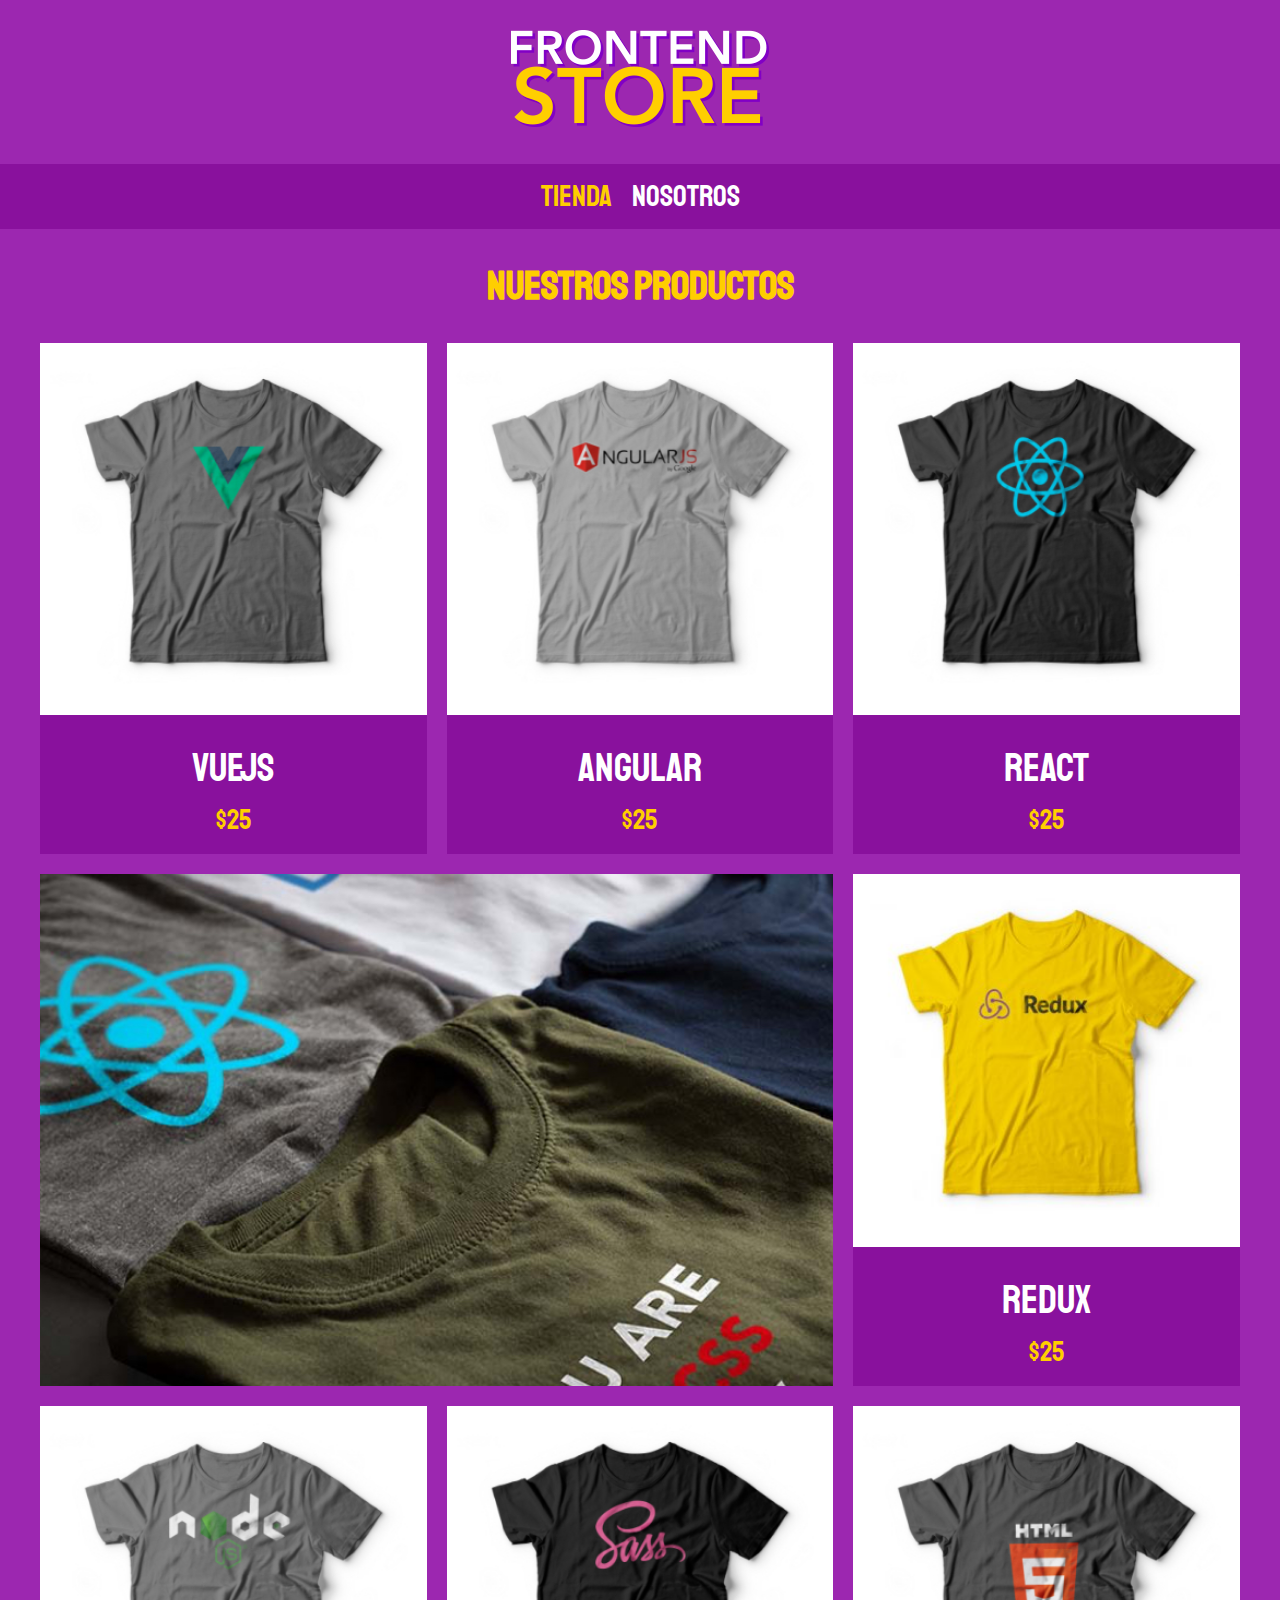
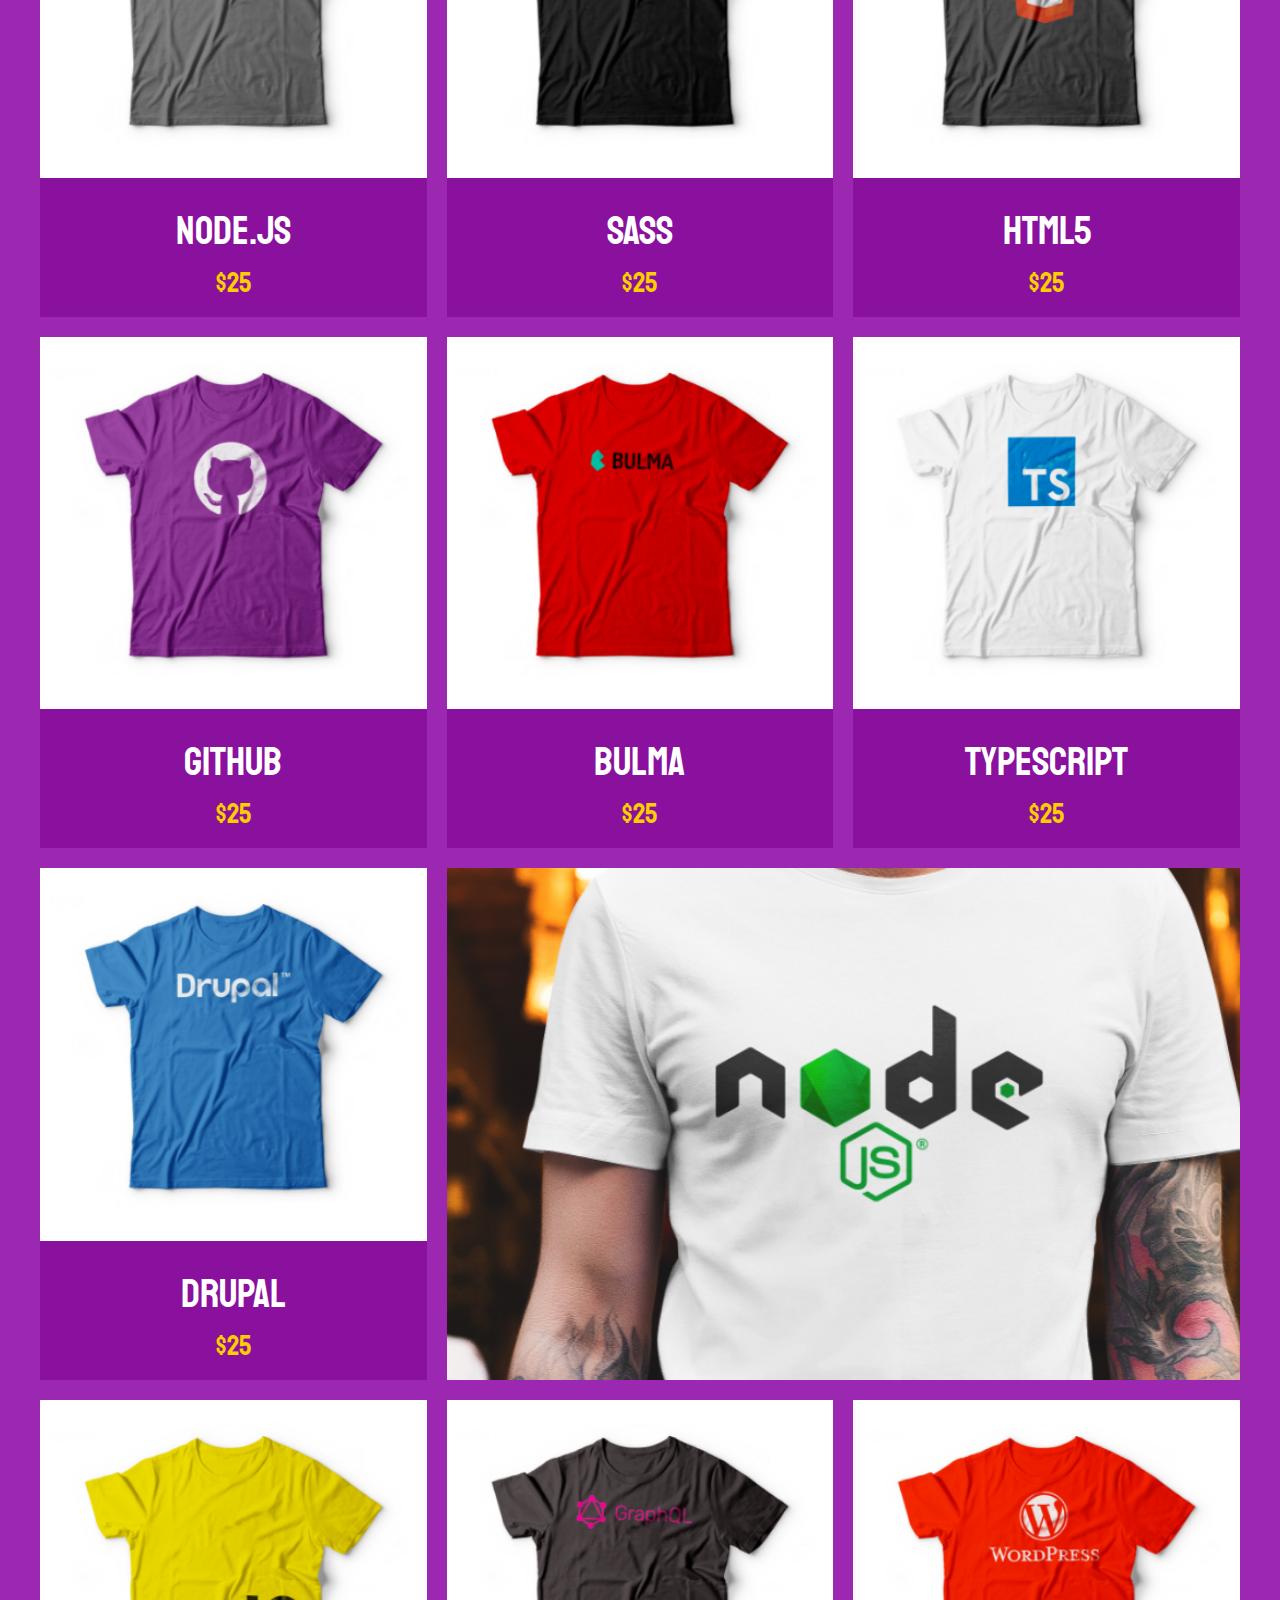
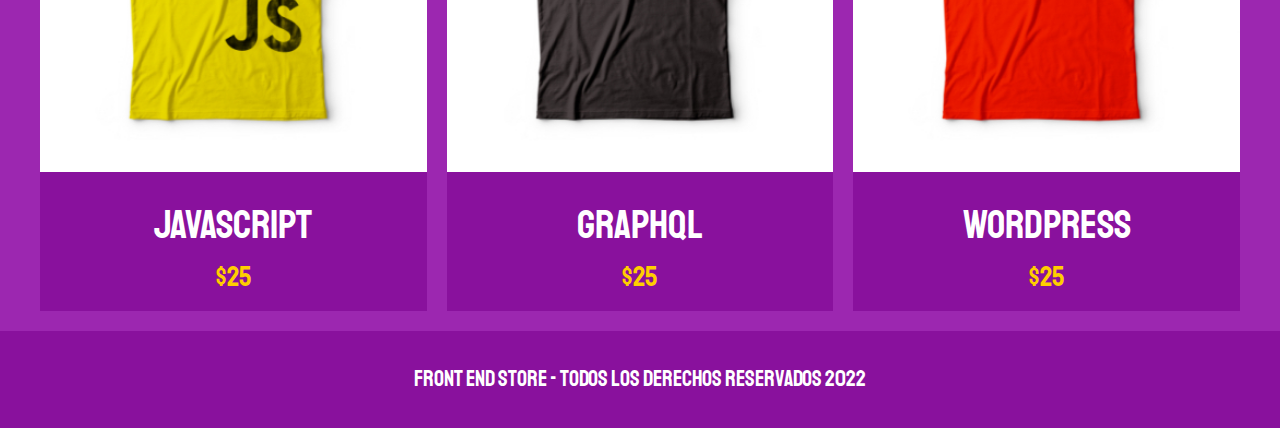
<file: index.html>
<!DOCTYPE html>
<html lang="es">
<head>
    <meta charset="UTF-8">
    <meta http-equiv="X-UA-Compatible" content="IE=edge">
    <meta name="viewport" content="width=device-width, initial-scale=1.0">
    <link rel="stylesheet" href="./css/normalice.css">
    <link rel="stylesheet" href="./css/index.css">
    <title>FrontEnd Store</title>
</head>
<body>
    <header class="header">
        <a href="index.html">
            <img class="header__logo" src="./img/logo.png" alt="logotipo">
        </a>
    </header>
    <nav class="navegacion">
        <a class="navegacion__enlace navegacion__enlace--activo" href="index.html">Tienda</a>
        <a class="navegacion__enlace" href="nosotros.html">Nosotros</a>
    </nav>
    <main class="contenedor">
        <h1>Nuestros Productos</h1>
        <div class="grid">
            <div class="producto">
                <a href="producto.html">
                    <img class="producto__imagen" src="./img/1.jpg" alt="imagen camisa">
                    <div class="producto__informacion">
                        <p class="producto__nombre">VUEJS</p>
                        <p class="producto__precio">$25</p>
                    </div>
                </a>
            </div> <!-- .producto-->
            <div class="producto">
                <a href="producto.html">
                    <img class="producto__imagen" src="./img/2.jpg" alt="imagen camisa">
                    <div class="producto__informacion">
                        <p class="producto__nombre">ANGULAR</p>
                        <p class="producto__precio">$25</p>
                    </div>
                </a>
            </div> <!-- .producto-->
            <div class="producto">
                <a href="producto.html">
                    <img class="producto__imagen" src="./img/3.jpg" alt="imagen camisa">
                    <div class="producto__informacion">
                        <p class="producto__nombre">REACT</p>
                        <p class="producto__precio">$25</p>
                    </div>
                </a>
            </div> <!-- .producto-->
            <div class="producto">
                <a href="producto.html">
                    <img class="producto__imagen" src="./img/4.jpg" alt="imagen camisa">
                    <div class="producto__informacion">
                        <p class="producto__nombre">REDUX</p>
                        <p class="producto__precio">$25</p>
                    </div>
                </a>
            </div> <!-- .producto-->
            <div class="producto">
                <a href="producto.html">
                    <img class="producto__imagen" src="./img/5.jpg" alt="imagen camisa">
                    <div class="producto__informacion">
                        <p class="producto__nombre">NODE.JS</p>
                        <p class="producto__precio">$25</p>
                    </div>
                </a>
            </div> <!-- .producto-->
            <div class="producto">
                <a href="producto.html">
                    <img class="producto__imagen" src="./img/6.jpg" alt="imagen camisa">
                    <div class="producto__informacion">
                        <p class="producto__nombre">SASS</p>
                        <p class="producto__precio">$25</p>
                    </div>
                </a>
            </div> <!-- .producto-->
            <div class="producto">
                <a href="producto.html">
                    <img class="producto__imagen" src="./img/7.jpg" alt="imagen camisa">
                    <div class="producto__informacion">
                        <p class="producto__nombre">HTML5</p>
                        <p class="producto__precio">$25</p>
                    </div>
                </a>
            </div> <!-- .producto-->
            <div class="producto">
                <a href="producto.html">
                    <img class="producto__imagen" src="./img/8.jpg" alt="imagen camisa">
                    <div class="producto__informacion">
                        <p class="producto__nombre">GITHUB</p>
                        <p class="producto__precio">$25</p>
                    </div>
                </a>
            </div> <!-- .producto-->
            <div class="producto">
                <a href="producto.html">
                    <img class="producto__imagen" src="./img/9.jpg" alt="imagen camisa">
                    <div class="producto__informacion">
                        <p class="producto__nombre">BULMA</p>
                        <p class="producto__precio">$25</p>
                    </div>
                </a>
            </div> <!-- .producto-->
            <div class="producto">
                <a href="producto.html">
                    <img class="producto__imagen" src="./img/10.jpg" alt="imagen camisa">
                    <div class="producto__informacion">
                        <p class="producto__nombre">TYPESCRIPT</p>
                        <p class="producto__precio">$25</p>
                    </div>
                </a>
            </div> <!-- .producto-->
            <div class="producto">
                <a href="producto.html">
                    <img class="producto__imagen" src="./img/11.jpg" alt="imagen camisa">
                    <div class="producto__informacion">
                        <p class="producto__nombre">DRUPAL</p>
                        <p class="producto__precio">$25</p>
                    </div>
                </a>
            </div> <!-- .producto-->
            <div class="producto">
                <a href="producto.html">
                    <img class="producto__imagen" src="./img/12.jpg" alt="imagen camisa">
                    <div class="producto__informacion">
                        <p class="producto__nombre">JAVASCRIPT</p>
                        <p class="producto__precio">$25</p>
                    </div>
                </a>
            </div> <!-- .producto-->
            <div class="producto">
                <a href="producto.html">
                    <img class="producto__imagen" src="./img/13.jpg" alt="imagen camisa">
                    <div class="producto__informacion">
                        <p class="producto__nombre">GRAPHQL</p>
                        <p class="producto__precio">$25</p>
                    </div>
                </a>
            </div> <!-- .producto-->
            <div class="producto">
                <a href="producto.html">
                    <img class="producto__imagen" src="./img/14.jpg" alt="imagen camisa">
                    <div class="producto__informacion">
                        <p class="producto__nombre">WORDPRESS</p>
                        <p class="producto__precio">$25</p>
                    </div>
                </a>
            </div> <!-- .producto-->
            <div class="grafico grafico--camisas"></div>
            <div class="grafico grafico--node"></div>
        </div> 
    </main>
    <footer class="footer">
        <p class="footer__texto">Front End Store - Todos los derechos reservados 2022</p>
    </footer>
</body>
</html>
</file>
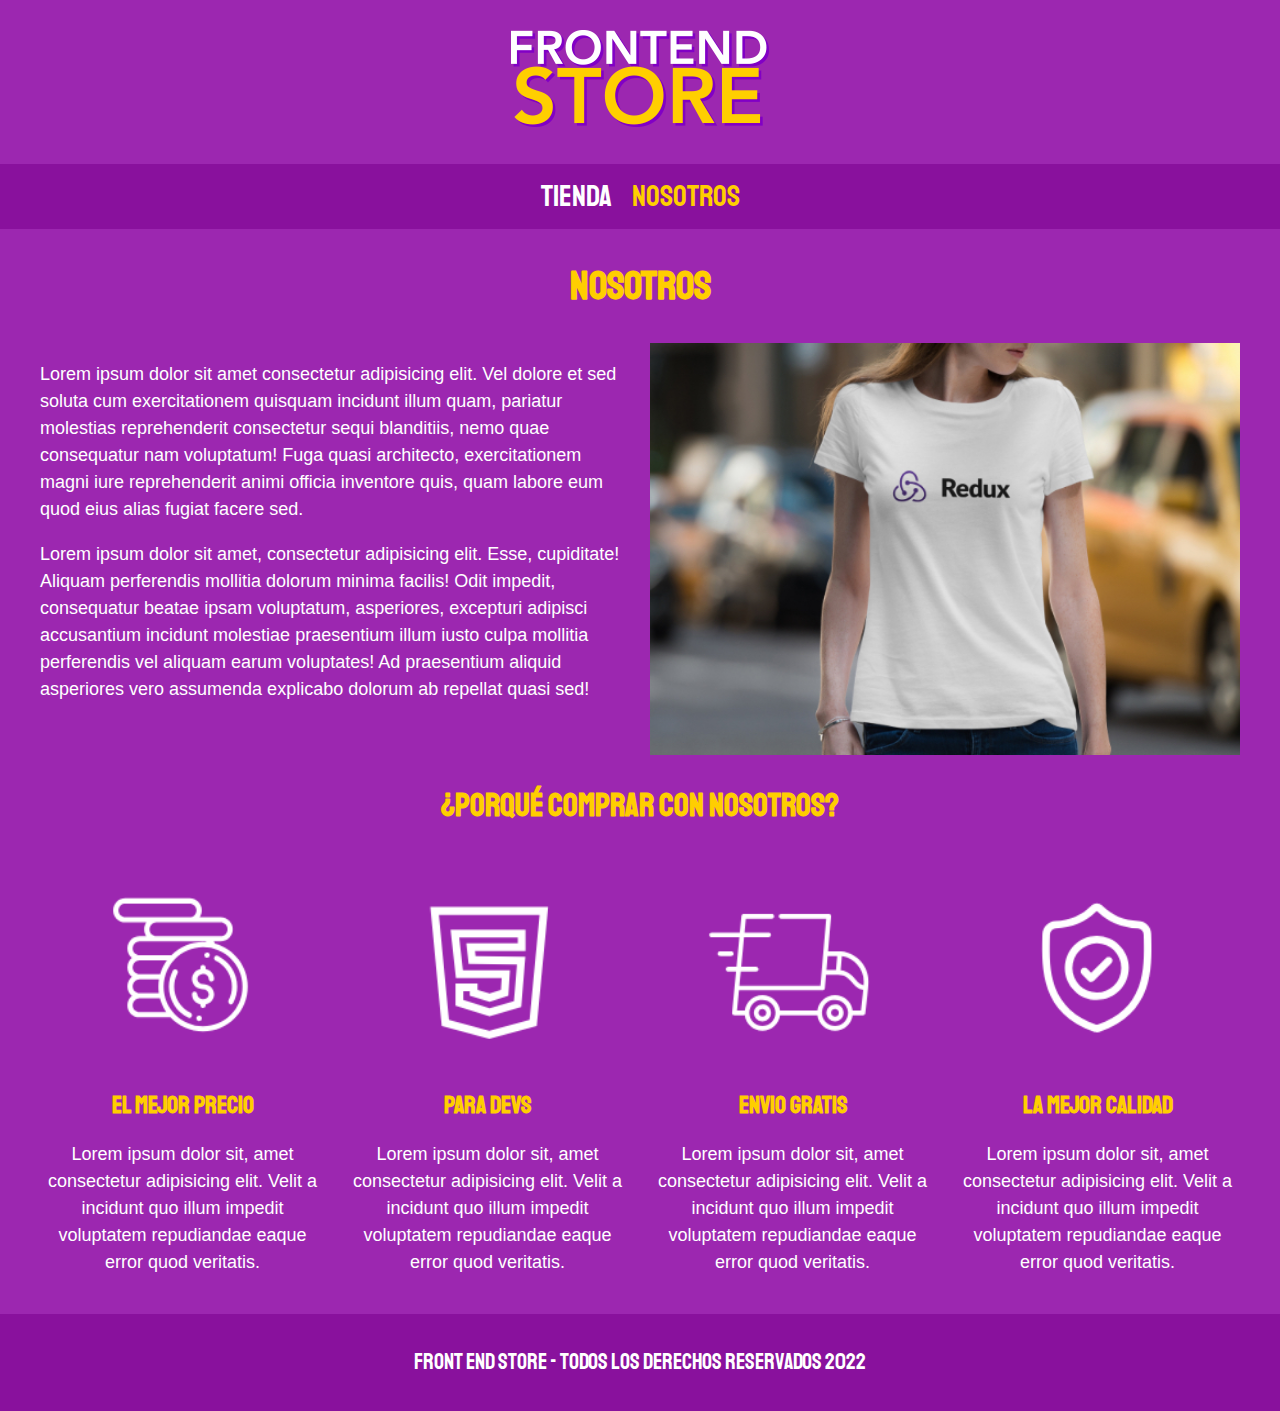
<file: nosotros.html>
<!DOCTYPE html>
<html lang="es">
<head>
    <meta charset="UTF-8">
    <meta http-equiv="X-UA-Compatible" content="IE=edge">
    <meta name="viewport" content="width=device-width, initial-scale=1.0">
    <link rel="stylesheet" href="./css/normalice.css">
    <link rel="stylesheet" href="./css/index.css">
    <title>FrontEnd Store</title>
</head>
<body>
    <header class="header">
        <a href="index.html">
            <img class="header__logo" src="./img/logo.png" alt="logotipo">
        </a>
    </header>
    <nav class="navegacion">
        <a class="navegacion__enlace" href="index.html">Tienda</a>
        <a class="navegacion__enlace navegacion__enlace--activo" href="nosotros.html">Nosotros</a>
    </nav>
    <main class="contenedor">
        <h1>Nosotros</h1>
        <div class="nosotros">
            <div class="nosotros__contendio">
                <p>Lorem ipsum dolor sit amet consectetur adipisicing elit. Vel dolore et sed soluta cum exercitationem quisquam incidunt illum quam, pariatur molestias reprehenderit consectetur sequi blanditiis, nemo quae consequatur nam voluptatum! Fuga quasi architecto, exercitationem magni iure reprehenderit animi officia inventore quis, quam labore eum quod eius alias fugiat facere sed.</p>
                <p>Lorem ipsum dolor sit amet, consectetur adipisicing elit. Esse, cupiditate! Aliquam perferendis mollitia dolorum minima facilis! Odit impedit, consequatur beatae ipsam voluptatum, asperiores, excepturi adipisci accusantium incidunt molestiae praesentium illum iusto culpa mollitia perferendis vel aliquam earum voluptates! Ad praesentium aliquid asperiores vero assumenda explicabo dolorum ab repellat quasi sed!</p>
            </div>
            <img class="nosotros__imagen" src="./img/nosotros.jpg" alt="imagen nosotros">
        </div>
    </main>

    <section class="contenedor comprar">
        <h2 class="comprar__titulo">¿Porqué comprar con nosotros?</h2>

        <div class="bloques">

            <div class="bloque">
                <img class="bloque__imagen" src="./img/icono_1.png" alt="porque comprar">
                <h3 class="bloque__titulo">El mejor precio</h3>
                <p>Lorem ipsum dolor sit, amet consectetur adipisicing elit. Velit a incidunt quo illum impedit voluptatem repudiandae eaque error quod veritatis.</p>
            </div> <!--Bloque-->

            <div class="bloque">
                <img class="bloque__imagen" src="./img/icono_2.png" alt="porque comprar">
                <h3 class="bloque__titulo">Para DEVS</h3>
                <p>Lorem ipsum dolor sit, amet consectetur adipisicing elit. Velit a incidunt quo illum impedit voluptatem repudiandae eaque error quod veritatis.</p>
            </div> <!--Bloque-->

            <div class="bloque">
                <img class="bloque__imagen" src="./img/icono_3.png" alt="porque comprar">
                <h3 class="bloque__titulo">Envio gratis</h3>
                <p>Lorem ipsum dolor sit, amet consectetur adipisicing elit. Velit a incidunt quo illum impedit voluptatem repudiandae eaque error quod veritatis.</p>
            </div> <!--Bloque-->

            <div class="bloque">
                <img class="bloque__imagen" src="./img/icono_4.png" alt="porque comprar">
                <h3 class="bloque__titulo">La mejor calidad </h3>
                <p>Lorem ipsum dolor sit, amet consectetur adipisicing elit. Velit a incidunt quo illum impedit voluptatem repudiandae eaque error quod veritatis.</p>
            </div> <!--Bloque-->

        </div><!--Bloques-->
    </section>

    <footer class="footer">
        <p class="footer__texto">Front End Store - Todos los derechos reservados 2022</p>
    </footer>
</body>
</html>
</file>
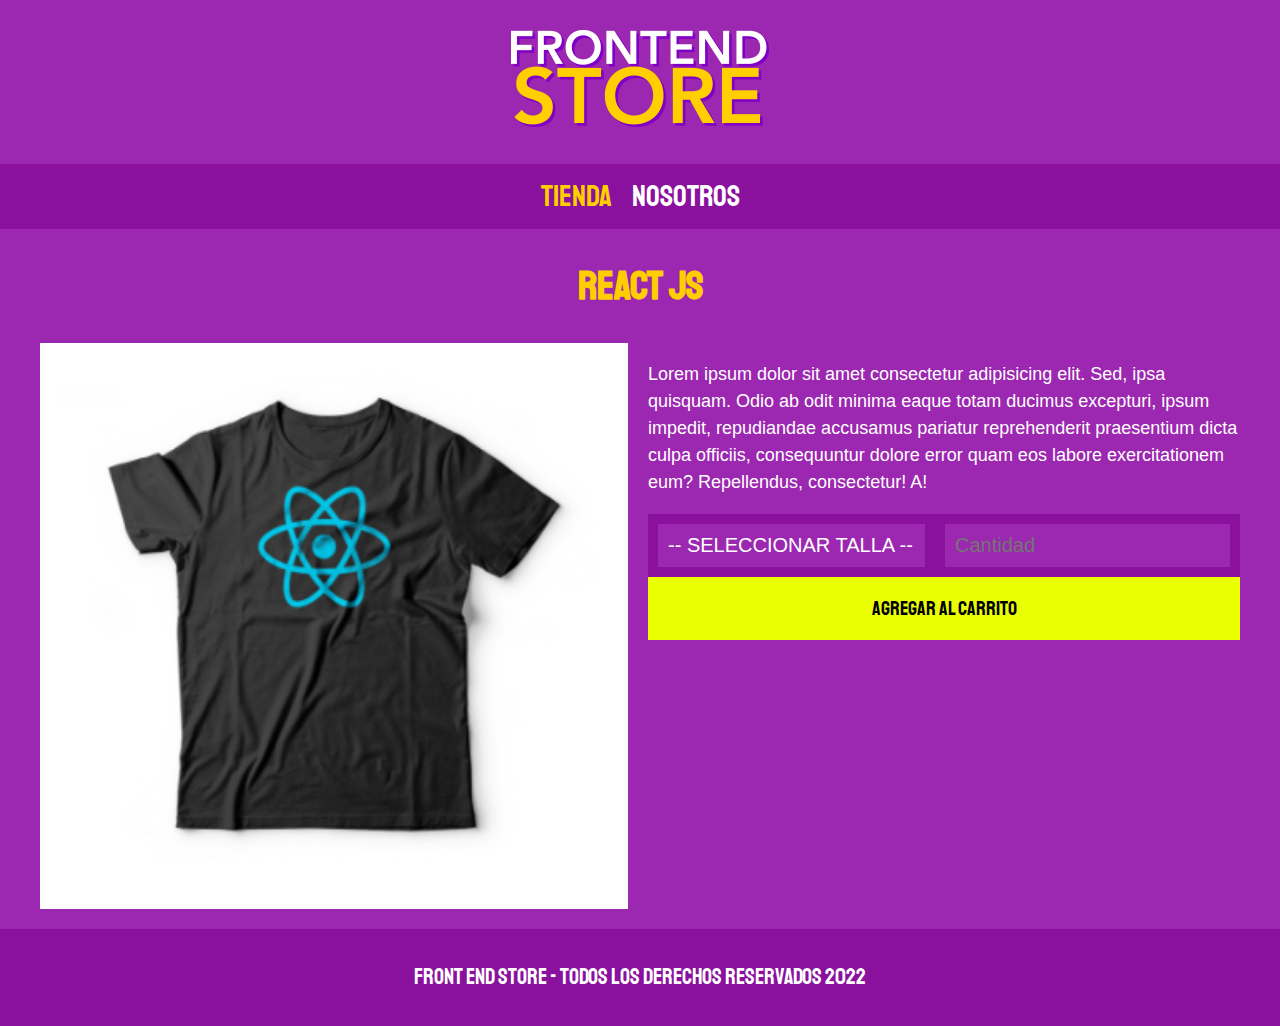
<file: producto.html>
<!DOCTYPE html>
<html lang="es">
<head>
    <meta charset="UTF-8">
    <meta http-equiv="X-UA-Compatible" content="IE=edge">
    <meta name="viewport" content="width=device-width, initial-scale=1.0">
    <link rel="stylesheet" href="./css/normalice.css">
    <link rel="stylesheet" href="./css/index.css">
    <title>FrontEnd Store</title>
</head>
<body>
    <header class="header">
        <a href="index.html">
            <img class="header__logo" src="./img/logo.png" alt="logotipo">
        </a>
    </header>
    <nav class="navegacion">
        <a class="navegacion__enlace navegacion__enlace--activo" href="index.html">Tienda</a>
        <a class="navegacion__enlace" href="nosotros.html">Nosotros</a>
    </nav>
    <main class="contenedor">
        <h1>React JS</h1>

        <div class="camisa">
            <img class="camisa__imagen" src="./img/3.jpg" alt="imagen del prodcuto">
            <div class="camisa__contenido">
                <p>Lorem ipsum dolor sit amet consectetur adipisicing elit. Sed, ipsa quisquam. Odio ab odit minima eaque totam ducimus excepturi, ipsum impedit, repudiandae accusamus pariatur reprehenderit praesentium dicta culpa officiis, consequuntur dolore error quam eos labore exercitationem eum? Repellendus, consectetur! A!</p>

                <form class="formulario">
                    <select class="formulario__campo">
                        <option disabled selected>-- SELECCIONAR TALLA --</option>
                        <option>XS</option>
                        <option>S</option>
                        <option>M</option>
                        <option>L</option>
                        <option>XL</option>
                        <option>XXL</option>
                    </select>
                    <input class="formulario__campo" type="number" placeholder="Cantidad" min="1">
                    <input class="formulario__submit" type="submit" value="Agregar al carrito">
                </form>
            </div>
        </div>
    </main>
    <footer class="footer">
        <p class="footer__texto">Front End Store - Todos los derechos reservados 2022</p>
    </footer>
</body>
</html>
</file>
<file: css/index.css>
@import url('https://fonts.googleapis.com/css2?family=Staatliches&display=swap');

:root {
    --primario: #9c27b0;
    --primarioOscuro: #89119D;
    --secundario: #ffce00;
    --secundarioOscuro: rgb(233,287,2);
    --blanco: #fff;
    --negro: #000;
    
    --fuentePrincipal: 'Staatliches', cursive;
}

html {
    box-sizing: border-box;
    font-size: 62.5%;
}
*, *::before, *::after {
    box-sizing: inherit;
}

/* Globales */

body {
    background-color: var(--primario);
    font-size: 1.6rem;
    line-height: 1.5;
}
p{
    font-size: 1.8rem;
    font-family: Arial, Helvetica, sans-serif;
    color: var(--blanco);
}
a{
    text-decoration: none;
}
img{
    width: 100%;
}
.contenedor{
    max-width: 120rem;
    margin: 0 auto;
}
h1, h2, h3 {
    text-align: center;
    color: var(--secundario);
    font-family: var(--fuentePrincipal);
}
h1 {
    font-size: 4rem;
}
h2 {
    font-size: 3.2rem;
}
h3 {
    font-size: 2.4rem;
}

/* Header */
.header{
    display: flex;
    justify-content: center;
}
.header__logo{
    margin: 3rem 0;
}
/* Navegacion */
.navegacion {
    background-color: var(--primarioOscuro);
    padding: 1rem 0;
    display: flex;
    justify-content: center;
    gap: 2rem;
}
.navegacion__enlace{
    font-family: var(--fuentePrincipal);
    color: var(--blanco);
    font-size: 3rem;
}
.navegacion__enlace:hover,
.navegacion__enlace--activo{
    color: var(--secundario);
}
/* GRID */
.grid {
    display: grid;
    grid-template-columns: repeat(2, 1fr);
    gap: 2rem;
}
@media (min-width:  768px){ 
    .grid {
        grid-template-columns: repeat(3, 1fr);
    }
}
/* Productos de tienda*/
.producto{
    background-color: var(--primarioOscuro);
}
/* .producto__informacion{

} */
.producto__nombre{
    font-size: 4rem;
}
.producto__precio{
    font-size: 2.8rem;
    color: var(--secundario);
}
.producto__nombre,
.producto__precio{
    font-family: var(--fuentePrincipal);
    /* margin: 1rem 0; */
    text-align: center;
    line-height: 1.2rem;
}

/* GRAFICO */
.grafico{
    min-height: 30rem;
    background-repeat: no-repeat;
    background-size: cover;
    grid-column: 1 / 3;

}
.grafico--camisas{
    grid-row: 2 / 3;
    background-image: url(../img/grafico1.jpg);
}

.grafico--node {
    background-image: url(../img/grafico2.jpg);
    grid-row: 8 / 9;
}
@media (min-width: 768px){
    .grafico--node{
        grid-row: 5 / 6;
        grid-column: 2 / 4;
    }
}

/* NOSOTROS */
.nosotros{
    display: grid;
    grid-template-rows: repeat(2, auto);
}
@media (min-width: 768px) { 
    .nosotros{
        display: grid;
        grid-template-columns: repeat(2, 1fr);
        column-gap: 2rem;
    }
}
.nosotros__imagen{
    grid-row: 1 / 2;
}
@media (min-width: 768px) { 
    .nosotros__imagen{
        grid-column: 2 / 3;
    }
}

/* Bloques */
.bloques{
    display: grid;
    grid-template-columns: repeat(2, 1fr);
    gap: 2rem;
}
@media (min-width: 768px) { 
    .bloques{
        display: grid;
        grid-template-columns: repeat(4, 1fr);
    }
}
.bloque{
    text-align: center;
}
.bloque__titulo{
    margin: 0;
}

/* PAGINA DEL PRODUCTO */
@media (min-width: 768px) { 
    .camisa {
        display: grid;
        grid-template-columns: repeat(2, 1fr);
        column-gap: 2rem;
    }
}
.formulario{
    display: grid;
    grid-template-columns: repeat(2, 1fr);
}
.formulario__campo{
    border: 1rem solid var(--primarioOscuro);
    background-color: var(--primario);
    color: var(--blanco);
    font-size: 2rem;
    font-family: Arial, Helvetica, sans-serif;
    padding: 1rem;
    appearance: none;
}
.formulario__submit{
    background-color: var(--secundarioOscuro);
    border: none;
    font-size: 2rem;
    font-family: var(--fuentePrincipal);
    padding: 2rem;
    transition: background-color 0.5s ease;
    grid-column: 1 / 3;
}
.formulario__submit:hover{
    cursor: pointer;
    background-color: var(--secundario);
}


/* Footer */
.footer{
    background-color: var(--primarioOscuro);
    padding: 1rem 0;
    margin-top: 2rem;
}
.footer__texto{
    font-family: var(--fuentePrincipal);
    text-align: center;
    font-size: 2.2rem;
}
</file>
<file: css/normalice.css>
/*! normalize.css v8.0.1 | MIT License | github.com/necolas/normalize.css */

/* Document
   ========================================================================== */

/**
 * 1. Correct the line height in all browsers.
 * 2. Prevent adjustments of font size after orientation changes in iOS.
 */

 html {
    line-height: 1.15; /* 1 */
    -webkit-text-size-adjust: 100%; /* 2 */
  }
  
  /* Sections
     ========================================================================== */
  
  /**
   * Remove the margin in all browsers.
   */
  
  body {
    margin: 0;
  }
  
  /**
   * Render the `main` element consistently in IE.
   */
  
  main {
    display: block;
  }
  
  /**
   * Correct the font size and margin on `h1` elements within `section` and
   * `article` contexts in Chrome, Firefox, and Safari.
   */
  
  h1 {
    font-size: 2em;
    margin: 0.67em 0;
  }
  
  /* Grouping content
     ========================================================================== */
  
  /**
   * 1. Add the correct box sizing in Firefox.
   * 2. Show the overflow in Edge and IE.
   */
  
  hr {
    box-sizing: content-box; /* 1 */
    height: 0; /* 1 */
    overflow: visible; /* 2 */
  }
  
  /**
   * 1. Correct the inheritance and scaling of font size in all browsers.
   * 2. Correct the odd `em` font sizing in all browsers.
   */
  
  pre {
    font-family: monospace, monospace; /* 1 */
    font-size: 1em; /* 2 */
  }
  
  /* Text-level semantics
     ========================================================================== */
  
  /**
   * Remove the gray background on active links in IE 10.
   */
  
  a {
    background-color: transparent;
  }
  
  /**
   * 1. Remove the bottom border in Chrome 57-
   * 2. Add the correct text decoration in Chrome, Edge, IE, Opera, and Safari.
   */
  
  abbr[title] {
    border-bottom: none; /* 1 */
    text-decoration: underline; /* 2 */
    text-decoration: underline dotted; /* 2 */
  }
  
  /**
   * Add the correct font weight in Chrome, Edge, and Safari.
   */
  
  b,
  strong {
    font-weight: bolder;
  }
  
  /**
   * 1. Correct the inheritance and scaling of font size in all browsers.
   * 2. Correct the odd `em` font sizing in all browsers.
   */
  
  code,
  kbd,
  samp {
    font-family: monospace, monospace; /* 1 */
    font-size: 1em; /* 2 */
  }
  
  /**
   * Add the correct font size in all browsers.
   */
  
  small {
    font-size: 80%;
  }
  
  /**
   * Prevent `sub` and `sup` elements from affecting the line height in
   * all browsers.
   */
  
  sub,
  sup {
    font-size: 75%;
    line-height: 0;
    position: relative;
    vertical-align: baseline;
  }
  
  sub {
    bottom: -0.25em;
  }
  
  sup {
    top: -0.5em;
  }
  
  /* Embedded content
     ========================================================================== */
  
  /**
   * Remove the border on images inside links in IE 10.
   */
  
  img {
    border-style: none;
  }
  
  /* Forms
     ========================================================================== */
  
  /**
   * 1. Change the font styles in all browsers.
   * 2. Remove the margin in Firefox and Safari.
   */
  
  button,
  input,
  optgroup,
  select,
  textarea {
    font-family: inherit; /* 1 */
    font-size: 100%; /* 1 */
    line-height: 1.15; /* 1 */
    margin: 0; /* 2 */
  }
  
  /**
   * Show the overflow in IE.
   * 1. Show the overflow in Edge.
   */
  
  button,
  input { /* 1 */
    overflow: visible;
  }
  
  /**
   * Remove the inheritance of text transform in Edge, Firefox, and IE.
   * 1. Remove the inheritance of text transform in Firefox.
   */
  
  button,
  select { /* 1 */
    text-transform: none;
  }
  
  /**
   * Correct the inability to style clickable types in iOS and Safari.
   */
  
  button,
  [type="button"],
  [type="reset"],
  [type="submit"] {
    -webkit-appearance: button;
  }
  
  /**
   * Remove the inner border and padding in Firefox.
   */
  
  button::-moz-focus-inner,
  [type="button"]::-moz-focus-inner,
  [type="reset"]::-moz-focus-inner,
  [type="submit"]::-moz-focus-inner {
    border-style: none;
    padding: 0;
  }
  
  /**
   * Restore the focus styles unset by the previous rule.
   */
  
  button:-moz-focusring,
  [type="button"]:-moz-focusring,
  [type="reset"]:-moz-focusring,
  [type="submit"]:-moz-focusring {
    outline: 1px dotted ButtonText;
  }
  
  /**
   * Correct the padding in Firefox.
   */
  
  fieldset {
    padding: 0.35em 0.75em 0.625em;
  }
  
  /**
   * 1. Correct the text wrapping in Edge and IE.
   * 2. Correct the color inheritance from `fieldset` elements in IE.
   * 3. Remove the padding so developers are not caught out when they zero out
   *    `fieldset` elements in all browsers.
   */
  
  legend {
    box-sizing: border-box; /* 1 */
    color: inherit; /* 2 */
    display: table; /* 1 */
    max-width: 100%; /* 1 */
    padding: 0; /* 3 */
    white-space: normal; /* 1 */
  }
  
  /**
   * Add the correct vertical alignment in Chrome, Firefox, and Opera.
   */
  
  progress {
    vertical-align: baseline;
  }
  
  /**
   * Remove the default vertical scrollbar in IE 10+.
   */
  
  textarea {
    overflow: auto;
  }
  
  /**
   * 1. Add the correct box sizing in IE 10.
   * 2. Remove the padding in IE 10.
   */
  
  [type="checkbox"],
  [type="radio"] {
    box-sizing: border-box; /* 1 */
    padding: 0; /* 2 */
  }
  
  /**
   * Correct the cursor style of increment and decrement buttons in Chrome.
   */
  
  [type="number"]::-webkit-inner-spin-button,
  [type="number"]::-webkit-outer-spin-button {
    height: auto;
  }
  
  /**
   * 1. Correct the odd appearance in Chrome and Safari.
   * 2. Correct the outline style in Safari.
   */
  
  [type="search"] {
    -webkit-appearance: textfield; /* 1 */
    outline-offset: -2px; /* 2 */
  }
  
  /**
   * Remove the inner padding in Chrome and Safari on macOS.
   */
  
  [type="search"]::-webkit-search-decoration {
    -webkit-appearance: none;
  }
  
  /**
   * 1. Correct the inability to style clickable types in iOS and Safari.
   * 2. Change font properties to `inherit` in Safari.
   */
  
  ::-webkit-file-upload-button {
    -webkit-appearance: button; /* 1 */
    font: inherit; /* 2 */
  }
  
  /* Interactive
     ========================================================================== */
  
  /*
   * Add the correct display in Edge, IE 10+, and Firefox.
   */
  
  details {
    display: block;
  }
  
  /*
   * Add the correct display in all browsers.
   */
  
  summary {
    display: list-item;
  }
  
  /* Misc
     ========================================================================== */
  
  /**
   * Add the correct display in IE 10+.
   */
  
  template {
    display: none;
  }
  
  /**
   * Add the correct display in IE 10.
   */
  
  [hidden] {
    display: none;
  }
</file>
